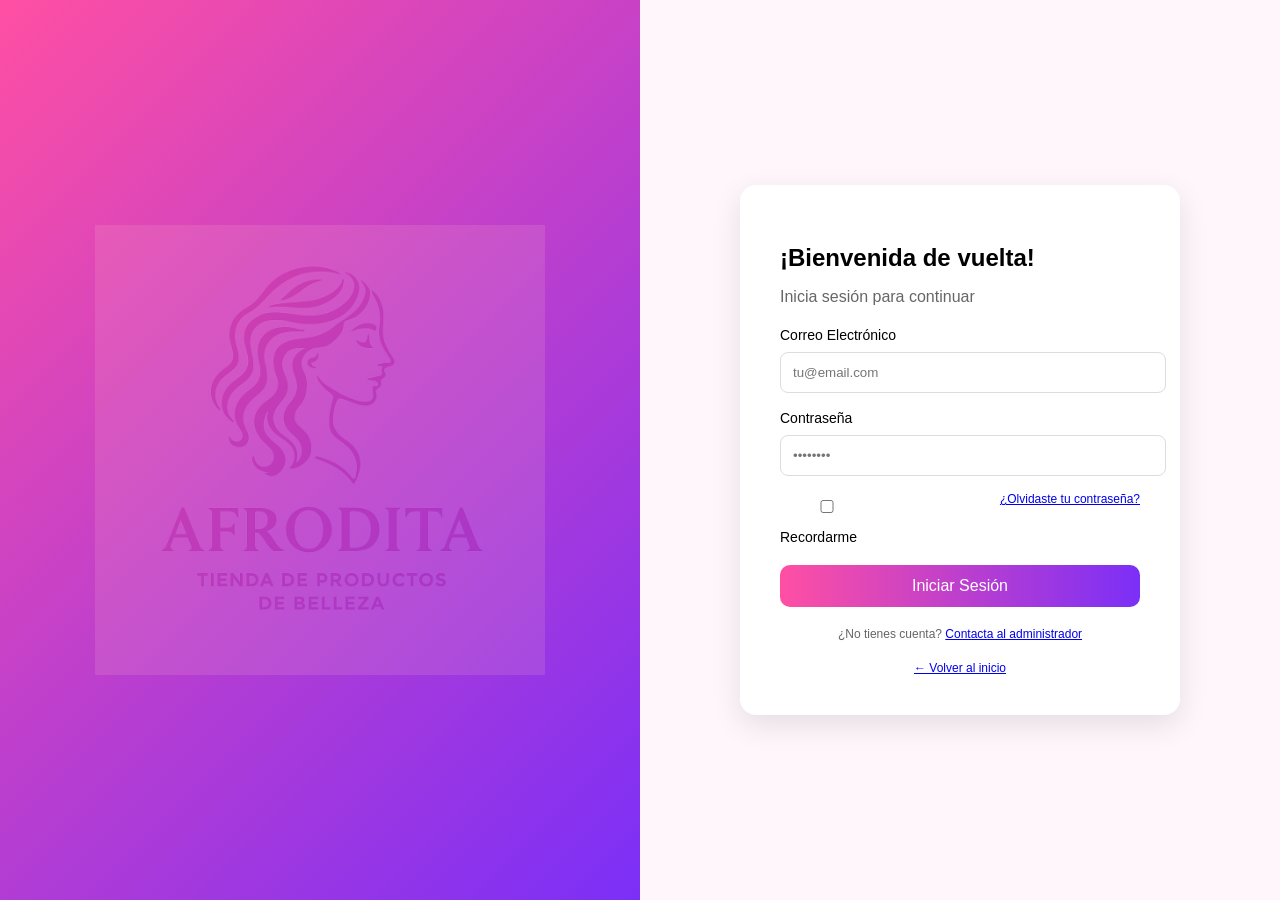
<file: index.html>
<script>
  window.location.href = "login.html";
</script>
<!DOCTYPE html>
<html lang="es">
  <head>
    <meta charset="UTF-8" />
    <title>Redireccionando...</title>
  </head>
  <body>
    <p>Redireccionando a la página de inicio de sesión...</p>
  </body>
</html>
</file>
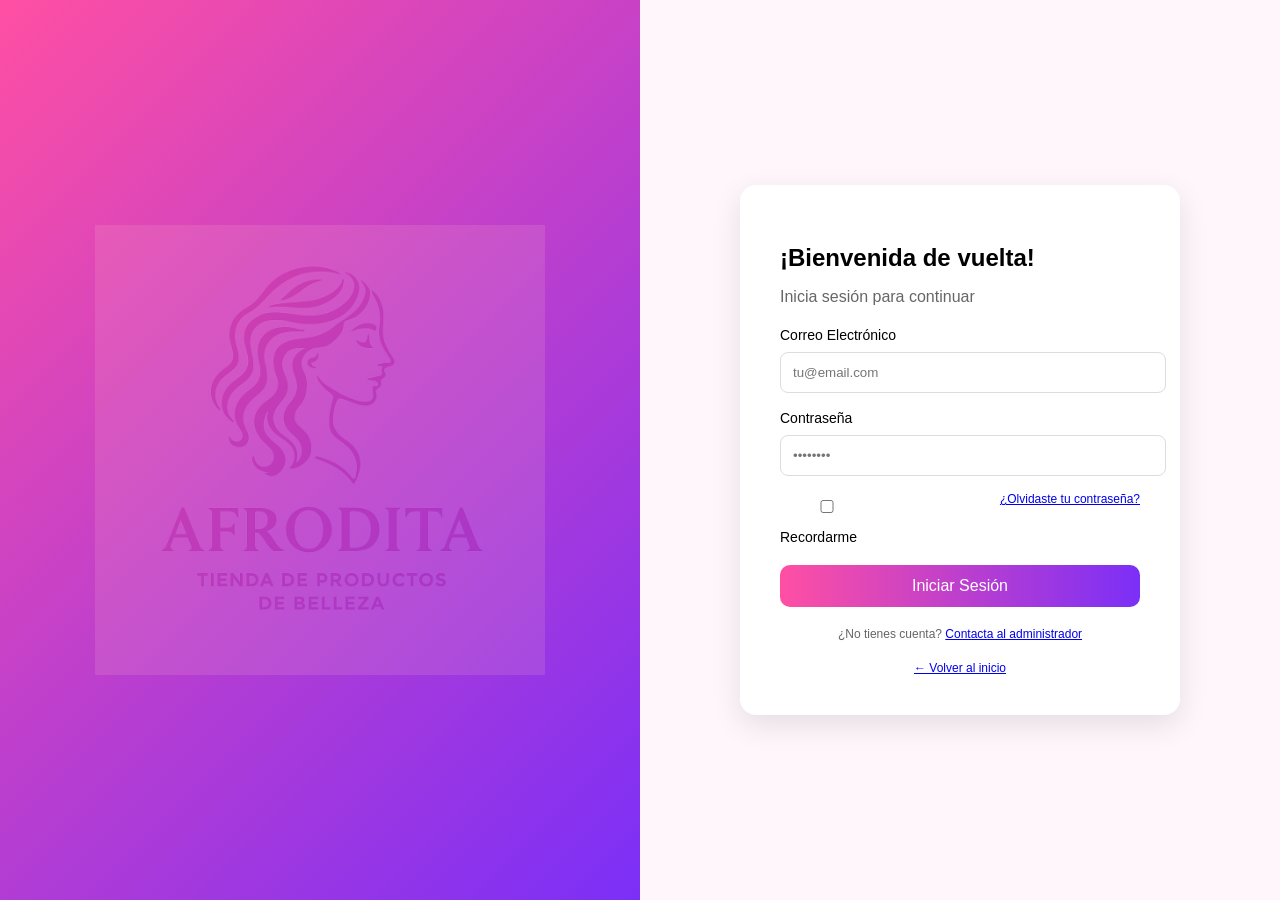
<file: login.html>
<!doctype html>
<html lang="es">
  <head>
    <meta charset="UTF-8" />
    <title>Login | Afrodita Belleza</title>

    <!-- CSS -->
    <link rel="stylesheet" href="assets/styles.css" />
    <link rel="stylesheet" href="assets/login.css" />
  </head>
  <body>
    <div class="login-container">
      <!-- LADO IZQUIERDO -->
      <section class="login-left">
        <div class="overlay">
          <img
            src="assets/images/logo.jpeg"
            alt="Afrodita Belleza"
            class="logoLogin"
          />
      </section>

      <!-- LADO DERECHO -->
      <section class="login-right">
        <div class="login-card">
          <h1>¡Bienvenida de vuelta!</h1>
          <p>Inicia sesión para continuar</p>

          <form id="loginForm">
            <label for="email">Correo Electrónico</label>
            <input
              id="email"
              type="email"
              placeholder="tu@email.com"
              required
            />

            <label for="password">Contraseña</label>
            <input
              id="password"
              type="password"
              placeholder="••••••••"
              required
            />

            <div class="options">
              <label>
                <input type="checkbox" />
                Recordarme
              </label>
              <a href="#">¿Olvidaste tu contraseña?</a>
            </div>

            <button type="submit">Iniciar Sesión</button>
          </form>

          <p class="admin">
            ¿No tienes cuenta?
            <a href="#">Contacta al administrador</a>
          </p>

          <a class="back" href="index.html">← Volver al inicio</a>
        </div>
      </section>
    </div>

    <!-- JS -->
    <script src="assets/login.js"></script>
  </body>
</html>
</file>
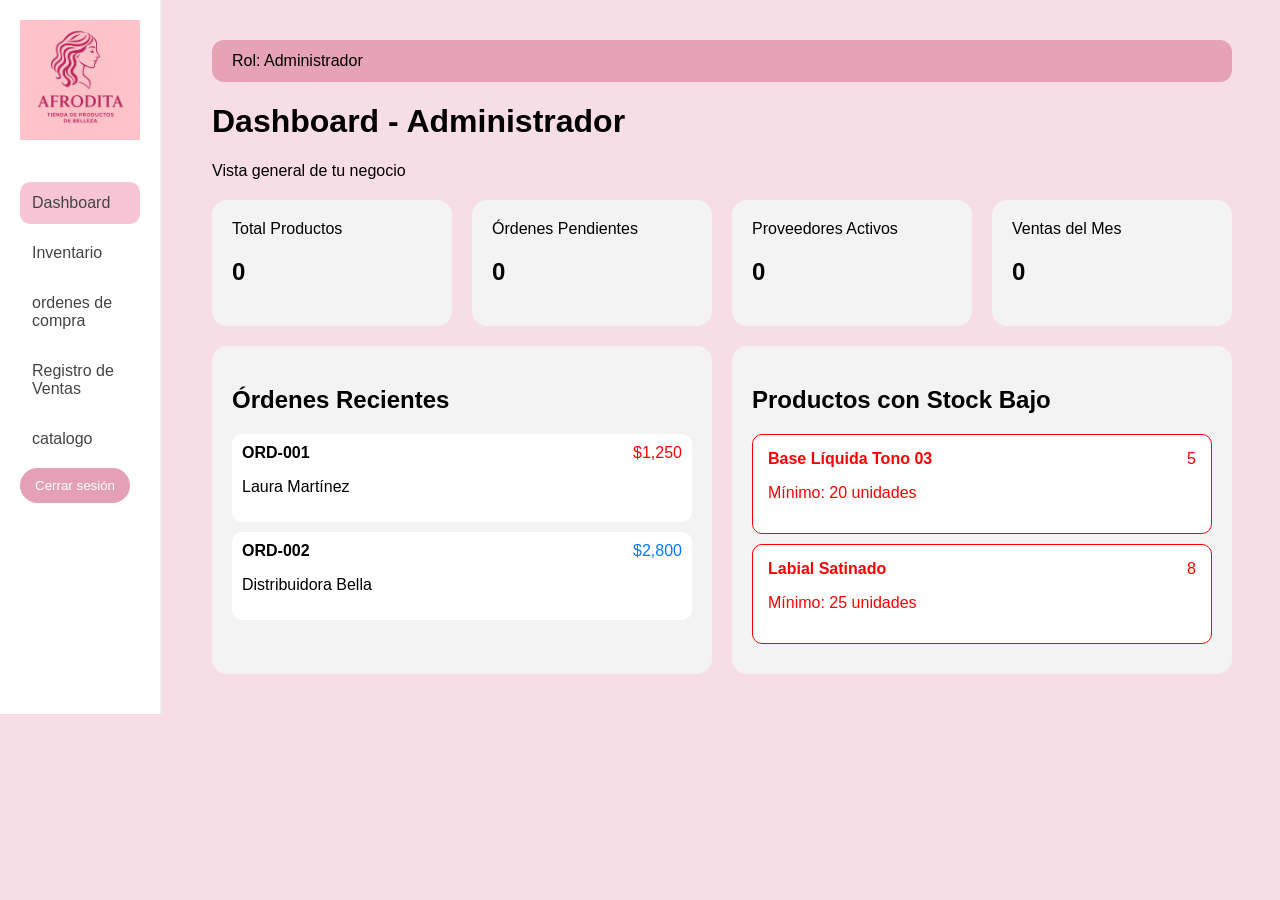
<file: pages/dashboard.html>
<!doctype html>
<html lang="es">
  <head>
    <meta charset="UTF-8" />
    <title>Dashboard Afrodita</title>
    <link rel="stylesheet" href="../assets/styles.css" />
  </head>
  <body>
    <div class="layout">
      <!-- SIDEBAR -->
      <aside class="sidebar">
        <img src="../assets/images/logo.jpeg" class="logo" />

        <nav>
          <a class="active" href="dashboard.html">Dashboard</a>
          <a href="inventario.html">Inventario</a>
          <a href="ordenes.html">ordenes de compra</a>
          <a>Registro de Ventas</a>
          <a href="catalogo.html">catalogo</a>
          <button class="btn-close" onclick="logout()">Cerrar sesión</button>
        </nav>
      </aside>

      <!-- CONTENIDO -->
      <main class="content">
        <!-- HEADER -->
        <header class="topbar">
          <div class="left">Rol: Administrador</div>
          <span id="fecha-hora"></span>
        </header>

        <h1>Dashboard - Administrador</h1>
        <p>Vista general de tu negocio</p>

        <!-- CARDS -->
        <section class="cards">
          <div class="card">
            <span>Total Productos</span>
            <h2>0</h2>
          </div>

          <div class="card">
            <span>Órdenes Pendientes</span>
            <h2>0</h2>
          </div>

          <div class="card">
            <span>Proveedores Activos</span>
            <h2>0</h2>
          </div>

          <div class="card">
            <span>Ventas del Mes</span>
            <h2>0</h2>
          </div>
        </section>

        <!-- GRID -->
        <section class="grid">
          <!-- ÓRDENES -->
          <div class="panel">
            <h2>Órdenes Recientes</h2>

            <div class="order">
              <div>
                <strong>ORD-001</strong>
                <p>Laura Martínez</p>
              </div>
              <div class="status pending">$1,250</div>
            </div>

            <div class="order">
              <div>
                <strong>ORD-002</strong>
                <p>Distribuidora Bella</p>
              </div>
              <div class="status transit">$2,800</div>
            </div>
          </div>

          <!-- STOCK BAJO -->
          <div class="panel">
            <h2>Productos con Stock Bajo</h2>

            <div class="low-product">
              <div>
                <strong>Base Líquida Tono 03</strong>
                <p>Mínimo: 20 unidades</p>
              </div>
              <span>5</span>
            </div>

            <div class="low-product">
              <div>
                <strong>Labial Satinado</strong>
                <p>Mínimo: 25 unidades</p>
              </div>
              <span>8</span>
            </div>
          </div>
        </section>
      </main>
    </div>
    <script src="../assets/dashboard.js"></script>
  </body>
</html>
</file>
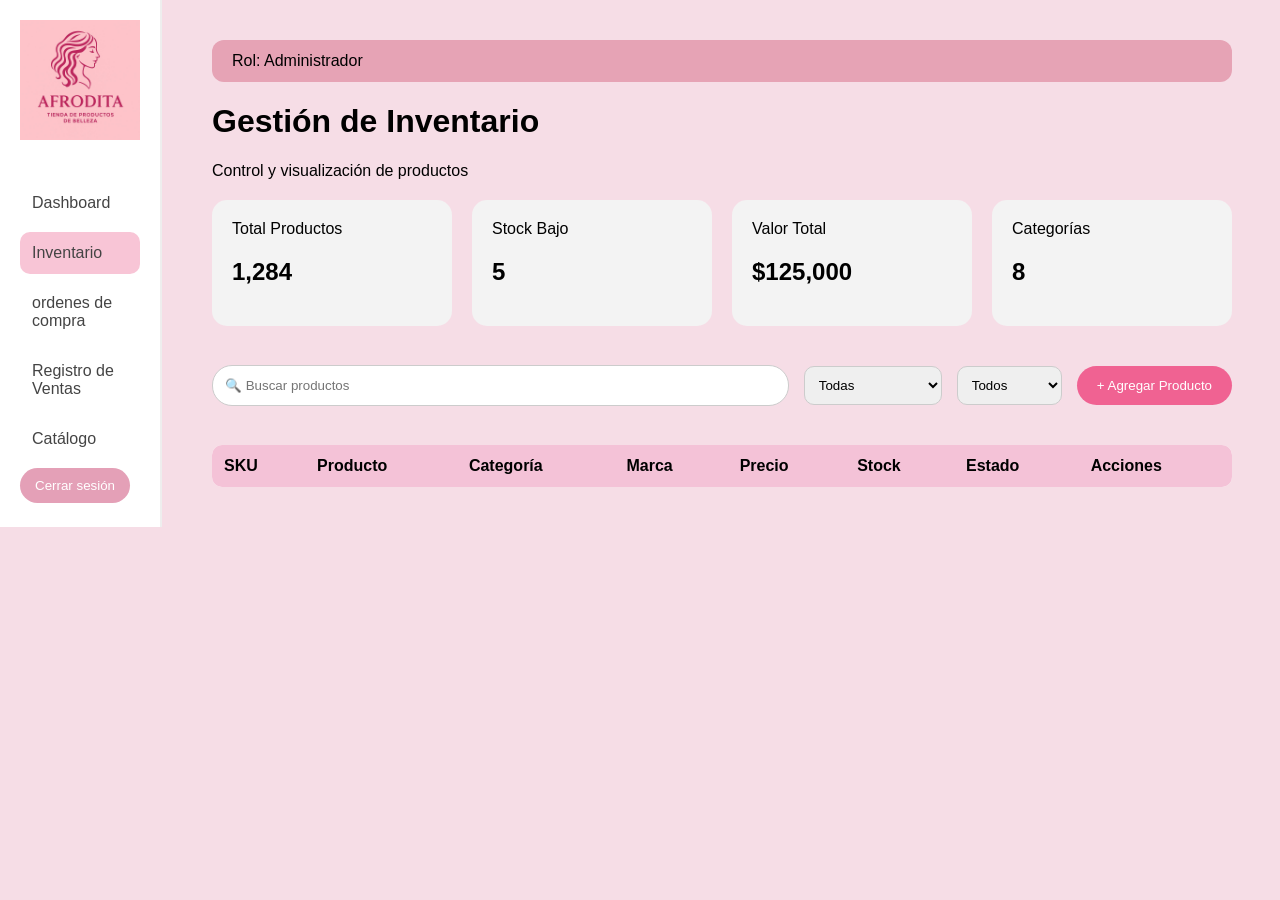
<file: pages/inventario.html>
<!doctype html>
<html lang="es">
  <head>
    <meta charset="UTF-8" />
    <title>Inventario | Afrodita</title>
    <link rel="stylesheet" href="../assets/styles.css" />
  </head>

  <body>
    <div class="layout">
      <!-- SIDEBAR -->
      <aside class="sidebar">
        <img src="../assets/images/logo.jpeg" class="logo" />

        <nav>
          <a href="dashboard.html">Dashboard</a>
          <a class="active">Inventario</a>
          <a href="ordenes.html">ordenes de compra</a>
          <a>Registro de Ventas</a>
          <a>Catálogo</a>
          <button class="btn-close" onclick="logout()">Cerrar sesión</button>
        </nav>
      </aside>

      <!-- CONTENIDO -->
      <main class="content">
        <!-- HEADER -->
        <header class="topbar">
          <span>Rol: Administrador</span>
          <span id="fecha-hora"></span>
        </header>

        <h1>Gestión de Inventario</h1>
        <p>Control y visualización de productos</p>

        <!-- CARDS -->
        <section class="cards">
          <div class="card">
            <span>Total Productos</span>
            <h2>1,284</h2>
          </div>

          <div class="card">
            <span>Stock Bajo</span>
            <h2>5</h2>
          </div>

          <div class="card">
            <span>Valor Total</span>
            <h2>$125,000</h2>
          </div>

          <div class="card">
            <span>Categorías</span>
            <h2>8</h2>
          </div>
        </section>

        <!-- FILTROS -->
        <div class="filters">
          <input
            type="text"
            placeholder="🔍 Buscar productos"
            class="search-input"
          />

          <select class="filter-categoria">
            <option>Todas</option>
            <option>Maquillaje</option>
            <option>Cuidado Capilar</option>
            <option>Cuidado Facial</option>
          </select>

          <select class="filter-estado">
            <option>Todos</option>
            <option>Disponible</option>
            <option>Bajo</option>
            <option>Crítico</option>
          </select>

          <button class="btn-add">+ Agregar Producto</button>
        </div>

        <!-- TABLA -->
        <table class="inventory-table">
          <thead>
            <tr>
              <th>SKU</th>

              <th>Producto</th>
              <th>Categoría</th>
              <th>Marca</th>
              <th>Precio</th>
              <th>Stock</th>
              <th>Estado</th>
              <th>Acciones</th>
            </tr>
          </thead>

          <tbody>
            <tr>
              <td>SKU-001</td>
              <td>Base Líquida Tono 03</td>
              <td>Maquillaje</td>
              <td>Melu</td>
              <td>$45,000</td>
              <td class="stock-low">5</td>
              <td class="status-low">Crítico</td>
              <td>
                <button class="btn-edit">Editar</button>
                <button class="btn-delete">Eliminar</button>
              </td>
            </tr>

            <tr>
              <td>SKU-002</td>
              <td>Labial Satinado</td>
              <td>Maquillaje</td>
              <td>Melu</td>
              <td>$25,000</td>
              <td class="stock-low">8</td>
              <td class="status-low">Crítico</td>
              <td>
                <button class="btn-edit">Editar</button>
                <button class="btn-delete">Eliminar</button>
              </td>
            </tr>

            <tr>
              <td>SKU-003</td>
              <td>Shampoo Keratina</td>
              <td>Cuidado Capilar</td>
              <td>Melu</td>
              <td>$32,000</td>
              <td class="stock-medium">18</td>
              <td class="status-medium">Bajo</td>
              <td>
                <button class="btn-edit">Editar</button>
                <button class="btn-delete">Eliminar</button>
              </td>
            </tr>

            <tr>
              <td>SKU-004</td>
              <td>Crema Facial</td>
              <td>Cuidado Facial</td>
              <td>Melu</td>
              <td>$38,000</td>
              <td class="stock-ok">50</td>
              <td class="status-ok">Disponible</td>
              <td>
                <button class="btn-edit">Editar</button>
                <button class="btn-delete">Eliminar</button>
              </td>
            </tr>
          </tbody>
        </table>

        <!-- MODAL AGREGAR PRODUCTO -->
        <div id="modalProducto" class="modal">
          <div class="modal-content">
            <h2>Agregar Producto</h2>
            <p>Ingresa los detalles del nuevo producto al inventario</p>

            <form id="formProducto">
              <label>Nombre Producto</label>
              <input type="text" id="nombre" />

              <div class="row">
                <div>
                  <label>SKU</label>
                  <input type="text" id="sku" />
                </div>

                <div>
                  <label>Marca</label>
                  <input type="text" id="marca" />
                </div>
              </div>

              <label>Categoría</label>
              <select id="categoria">
                <option>Maquillaje</option>
                <option>Cuidado Capilar</option>
                <option>Cuidado Facial</option>
              </select>

              <div class="row">
                <div>
                  <label>Stock Actual</label>
                  <input type="number" id="stock" />
                </div>

                <div>
                  <label>Stock Mínimo</label>
                  <input type="number" id="stockMin" />
                </div>
              </div>

              <label>Precio</label>
              <input type="number" id="precio" />

              <div class="modal-buttons">
                <button type="button" id="btnCancelar">Cancelar</button>
                <button type="submit" class="btn-add">Agregar producto</button>
              </div>
            </form>
          </div>
        </div>
      </main>
    </div>

    <script src="../assets/inventario.js"></script>
  </body>
</html>
</file>
<file: assets/styles.css>
body {
  margin: 0;
  font-family: Arial;
  background: #f6dde6;
}

.layout {
  display: flex;
}

.sidebar {
  width: 240px;
  background: white;
  padding: 20px;
  border-right: 2px solid #eee;
}


.login-left {
  position: relative;
}


.logoLogin {
  position: absolute;
  top: 50%;
  left: 50%;
  transform: translate(-50%, -50%);
  
  width: 450px; /* tamaño grande */
  
  opacity: 0.15; /* efecto marca de agua */
  
  pointer-events: none; /* no interfiere */
}


.logo {
  width: 120px;
  margin-bottom: 30px;
}


.sidebar a {
  display: block;
  padding: 12px;
  margin: 8px 0;
  text-decoration: none;
  border-radius: 10px;
  color: #444;
}

.sidebar .active {
  background: #f8c5d6;
}

/* CONTENT */
.content {
  flex: 1;
  padding: 40px 50px;


}

.topbar {
  display: flex;
  justify-content: space-between;
  background: #e6a3b5;
  padding: 12px 20px;
  border-radius: 12px;
  margin-bottom: 20px;
}


/* CARDS */
.cards {
  display: flex;
  gap: 20px;
  margin: 20px 0;
}

.card {
  background: #f3f3f3;
  padding: 20px;
  border-radius: 15px;
  width: 200px;
}

/* GRID */
.grid {
  display: flex;
  gap: 20px;
}

.panel {
  flex: 1;
  background: #f3f3f3;
  padding: 20px;
  border-radius: 15px;
}

/* ORDERS */
.order {
  display: flex;
  justify-content: space-between;
  padding: 10px;
  margin: 10px 0;
  background: white;
  border-radius: 10px;
}


.status.pending {
  color: red;
}

.status.transit {
  color: #007bff;
}

.status.completed {
  color: green;
}


/* LOW STOCK */
.low-product {
  display: flex;
  justify-content: space-between;
  background: white;
  padding: 15px;
  margin: 10px 0;
  border-radius: 10px;
  border: 1px solid red;
  color: red;
}

/* BOTÓN */
.btn-add {
  background: #e91e63;
  color: white;
  border: none;
  padding: 12px 18px;
  border-radius: 10px;
  margin: 20px 0;
  cursor: pointer;
}

/* TABLA */
.inventory-table {
  width: 100%;
  border-collapse: collapse;
  background: white;
  border-radius: 10px;
  overflow: hidden;
}

.inventory-table th {
  background: #f4c2d7;
  padding: 12px;
  text-align: left;
}

.inventory-table td {
  padding: 12px;
  border-bottom: 1px solid #eee;
}

/* STOCK */
.stock-low {
  color: red;
  font-weight: bold;
}

.stock-medium {
  color: orange;
  font-weight: bold;
}

.stock-ok {
  color: green;
  font-weight: bold;
}

/* ESTADO */
.status-low {
  color: red;
}

.status-medium {
  color: orange;
}

.status-ok {
  color: green;
}


/* FILTROS tabla inventario */
.filters {
  display: flex;
  gap: 15px;
  margin: 20px 0;
  align-items: center;
}

/* INPUT BUSCAR */
.search-input {
  flex: 1;
  padding: 12px;
  border-radius: 20px;
  border: 1px solid #ccc;
}

/* SELECT */
.filter-categoria, .filter-estado {
  padding: 10px;
  border-radius: 10px;
  border: 1px solid #ccc;
}

/* BOTÓN */
.btn-add {
  background: #f06292;
  color: white;
  border: none;
  padding: 12px 20px;
  border-radius: 20px;
  cursor: pointer;
}

.btn-edit {
  background: #f06292;
  color: white;
  border: none;
  padding: 10px 15px;
  border-radius: 20px;
  cursor: pointer;
}

.btn-delete {
  background: #d4054a;
  color: white;
  border: none;
  padding: 10px 15px;
  border-radius: 20px;
  cursor: pointer;
}
.btn-close {
  background: #e4a0b7;
  color: white;
  border: none;
  padding: 10px 15px;
  border-radius: 20px;
  cursor: pointer;
}

/* MODAL INVENTARIO*/
.modal {
  display: none;
  position: fixed;
  top: 0;
  left: 0;
  width: 100%;
  height: 100%;
  background: rgba(0,0,0,0.5);

  justify-content: center;
  align-items: center;
}

/* CONTENIDO */
.modal-content {
  background: white;
  padding: 30px;
  border-radius: 15px;
  width: 500px;
}

/* FILAS */
.row {
  display: flex;
  gap: 10px;
}

.row div {
  flex: 1;
}

/* INPUTS */
.modal input,
.modal select {
  width: 100%;
  padding: 10px;
  margin: 10px 0;
  border-radius: 8px;
  border: 1px solid #ccc;
}

/* BOTONES */
.modal-buttons {
  display: flex;
  justify-content: space-between;
  margin-top: 20px;
}

.modal-buttons button {
  padding: 10px 20px;
  border-radius: 10px;
  border: none;
  cursor: pointer;
}
</file>
<file: assets/login.css>
.login-container {
  display: flex;
  height: 100vh;
  font-family: Arial, sans-serif;
}

/* LADO IZQUIERDO */
.login-left {
  width: 50%;
  background: linear-gradient(135deg, #ff4fa3, #7b2ff7);
  color: white;
  position: relative;
}

.login-left .overlay {
  padding: 40px;
}

.logo {
  width: 120px;
  margin-bottom: 40px;
}

.logo-wrapper {
  width: 120px;
  height: 120px;
  border-radius: 50%;
  background: rgba(255, 255, 255, 0.25); /* fondo suave */
  display: flex;
  align-items: center;
  justify-content: center;
  margin-bottom: 40px;
  box-shadow: 0 10px 30px rgba(0, 0, 0, 0.25);
}

.logo {
  width: 70%;
  height: auto;
  border-radius: 50%;
}


.stats {
  display: flex;
  gap: 30px;
  margin-top: 40px;
}

.stats div {
  text-align: center;
}

.stats strong {
  font-size: 24px;
  display: block;
}

/* LADO DERECHO */
.login-right {
  width: 50%;
  background: #fff6fb;
  display: flex;
  justify-content: center;
  align-items: center;
}

.login-card {
  background: white;
  padding: 40px;
  border-radius: 16px;
  width: 360px;
  box-shadow: 0 10px 30px rgba(0,0,0,0.1);
}

.login-card h1 {
  margin-bottom: 8px;
}

.login-card p {
  margin-bottom: 20px;
  color: #666;
}

.login-card label {
  font-size: 14px;
}

.login-card input {
  width: 100%;
  padding: 12px;
  margin: 8px 0 16px;
  border-radius: 8px;
  border: 1px solid #ddd;
}

.login-left .overlay {
  margin-top: 80px;
}

.options {
  display: flex;
  justify-content: space-between;
  font-size: 12px;
}

button {
  width: 100%;
  padding: 12px;
  margin-top: 20px;
  border: none;
  border-radius: 10px;
  background: linear-gradient(90deg, #ff4fa3, #7b2ff7);
  color: white;
  font-size: 16px;
  cursor: pointer;
}

.admin {
  margin-top: 20px;
  font-size: 12px;
  text-align: center;
}

.back {
  display: block;
  margin-top: 10px;
  text-align: center;
  font-size: 12px;
}
</file>
